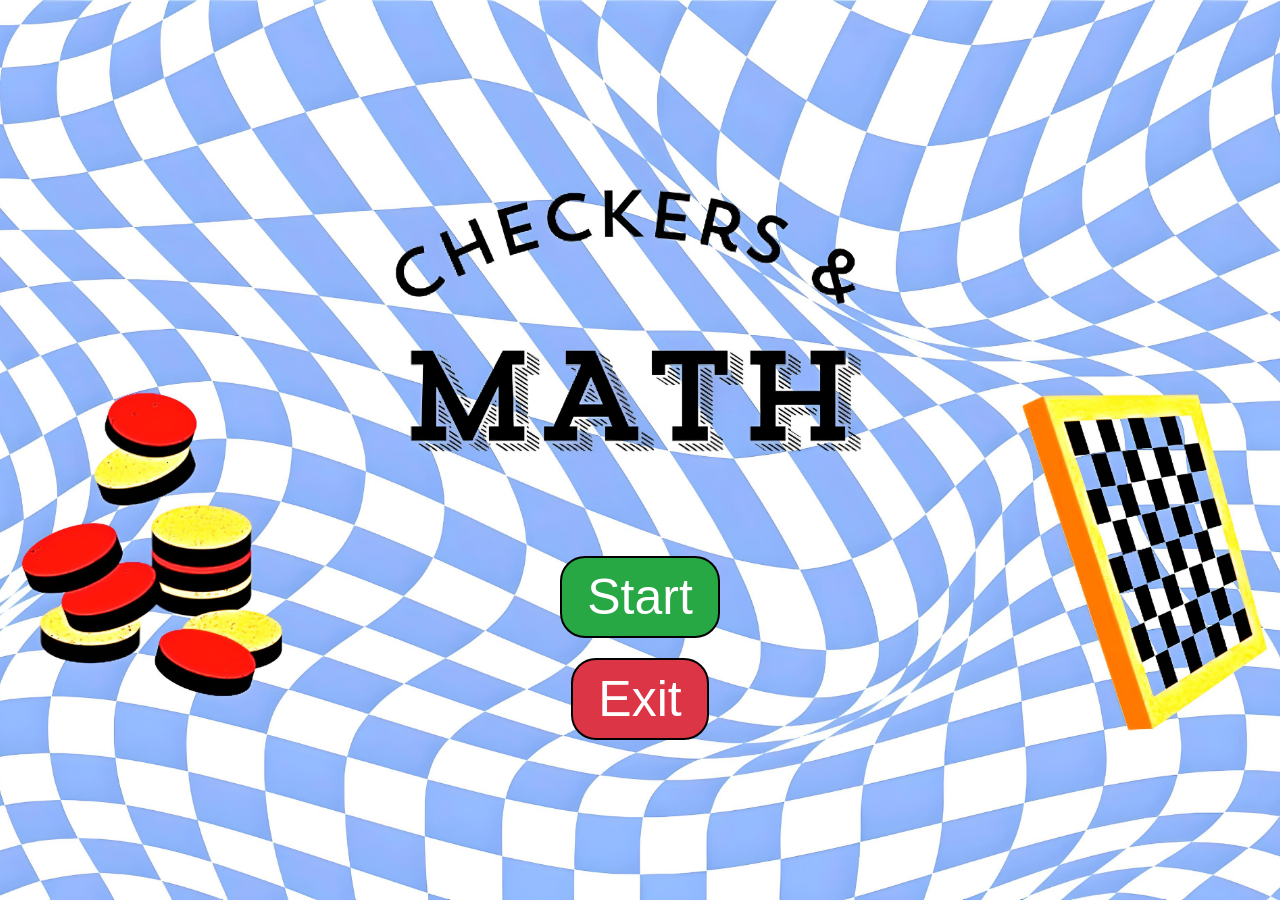
<file: index.html>
<!DOCTYPE html>
<html lang="en">
<head>
    <meta charset="UTF-8">
    <meta name="viewport" content="width=device-width, initial-scale=1.0">
    <link rel="stylesheet" href="assets/styles.css">
    <title>Checkers & Math</title>
</head>
<body>
    <div class="button-container">
        <button class="button start" onclick="goToMenu()">Start</button>
        <button class="button exit" onclick="closeWindow()">Exit</button>
    </div>

    <script>
        function goToMenu() {
            const startButton = document.querySelector(".button.start");
            startButton.classList.add("animate");
            setTimeout(() => {
                window.location.href = "menu.html";
            }, 500); // Adjust the timeout to match the animation duration
        }

        function closeWindow() {
            window.close();
        }
    </script>

    <style>
        body {
            display: flex;
            flex-direction: column;
            justify-content: center;
            align-items: center;
            height: 100vh;
            background-color: #f0f0f0;
            background-image: url('img/background-fot.jpg'); /* Add background image */
            background-size: cover; /* Cover the entire viewport */
            background-position: center; /* Center the image */
            background-repeat: no-repeat; /* Do not repeat the image */
            font-family: Arial, sans-serif;
            margin: 0; /* Remove default margin */
            padding: 0; /* Remove default padding */
        }

        .button-container {
            display: flex;
            flex-direction: column;
            align-items: center;
            justify-content: flex-end; /* Align items to the bottom */
            height: 100%; /* Full height of the viewport */
            width: 100%; /* Full width of the viewport */
            padding-bottom: 150px; /* Optional: Add padding at the bottom if needed */
            margin: 0; /* Remove default margin */
        }

        .button {
            padding: 10px 25px;
            margin: 10px;
            font-size: 50px;
            cursor: pointer;
            border: 2px solid black; 
            border-radius: 25px;
            background-color: #333;
            color: #fff;
            transition: transform 0.3s, background-color 0.3s;
        }

        .button.start {
            background-color: #28a745; /* Different color for Start button */
        }

        .button.exit {
            background-color: #dc3545; /* Different color for Exit button */
        }

        .button:hover {
            background-color: #555;
            transform: scale(1.1);
        }
	}


    </style>
</body>
</html>
</file>
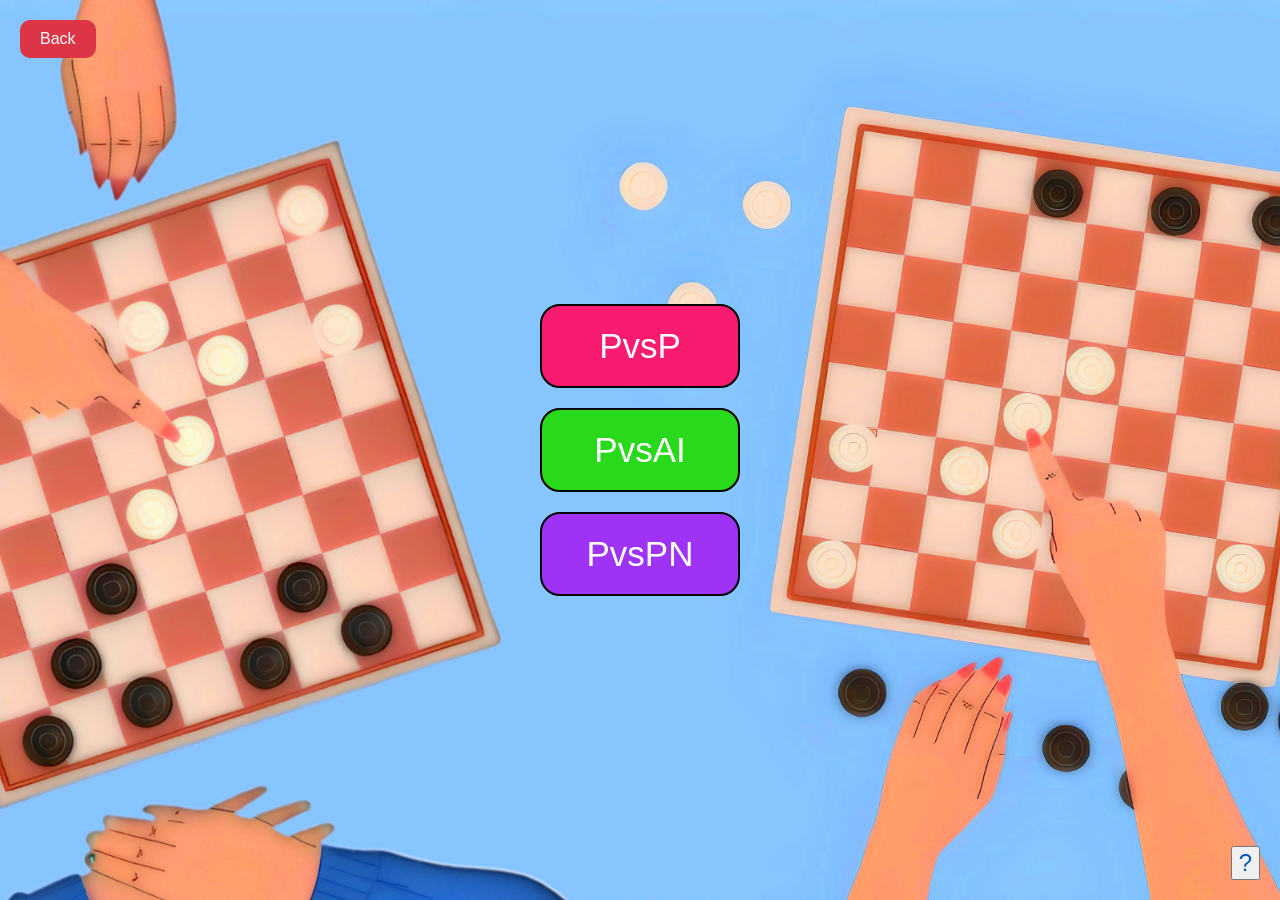
<file: menu.html>
<!DOCTYPE html>
<html lang="en">
<head>
    <meta charset="UTF-8">
    <meta name="viewport" content="width=device-width, initial-scale=1.0">
    <title>Game Selection</title>
    <link rel="stylesheet" href="assets/styles1.css">
</head>
<body>
    <style>
        body {
            display: flex;
            flex-direction: column;
            justify-content: center;
            align-items: center;
            height: 100vh;
            align-items: center;
            background-color: #f0f0f0;
            background-image: url('img/background1.jpg'); /* Add background image */
            background-size: cover; /* Cover the entire viewport */
            background-position: center; /* Center the image */
            background-repeat: no-repeat; /* Do not repeat the image */
            font-family: Arial, sans-serif;
        }
    </style>
    <div class="back-button">
        <button onclick="goBack()" class="back-button-style">Back</button>
    </div>
    <div class="container">
        <div class="buttons">
            <button onclick="pvp()" class="game-button pvp">PvsP</button>
            <button onclick="pvsai()" class="game-button pvsai">PvsAI</button>
            <button onclick="pvpn()" class="game-button pvpn">PvsPN</button>
        </div>
    </div>
    <div class="help-button">
        <button onclick="showInstructions()"><span class="question-mark">?</span></button>
    </div>

    <div id="instructions-modal" class="modal">
        <div class="modal-content">
            <span class="close-button" onclick="closeInstructions()">&times;</span>
            <h2>How to Play</h2>
            <p>In order to play this game, the user needs to understand how to play checkers.</p>
            <p>To move the checker piece, the player needs to answer basic mathematical questions.</p>
            <p>There will be a timer for you to think about the answer but just in PvsPN only.</p>
            <ul>
                <li>PvP - Player vs Player</li>
                <li>PvsAI - Player vs AI</li>
                <li>PvPN - Player vs Player without the math questions</li>
            </ul>
        </div>
    </div>

    <script>
        function goBack() {
            document.body.classList.add('fade-out');
            setTimeout(() => {
                window.history.back();
            }, 500); // Delay for 0.5 seconds
        }

        function pvp() {
            document.body.classList.add('fade-out');
            setTimeout(() => {
                window.location.href = 'vsP/vsP.html';
            }, 500); // Delay for 0.5 seconds
        }

        function pvsai() {
            document.body.classList.add('fade-out');
            setTimeout(() => {
                window.location.href = 'vsAI/vsAI.html';
            }, 500); // Delay for 0.5 seconds
        }

        function pvpn() {
            document.body.classList.add('fade-out');
            setTimeout(() => {
                window.location.href = 'vsPN/vsPN.html';
            }, 500); // Delay for 0.5 seconds
        }

          function showInstructions() {
            var modal = document.getElementById("instructions-modal");
            modal.style.display = "block";
        }

        function closeInstructions() {
            var modal = document.getElementById("instructions-modal");
            modal.style.display = "none";
        }
    </script>
</body>
</html>
</file>
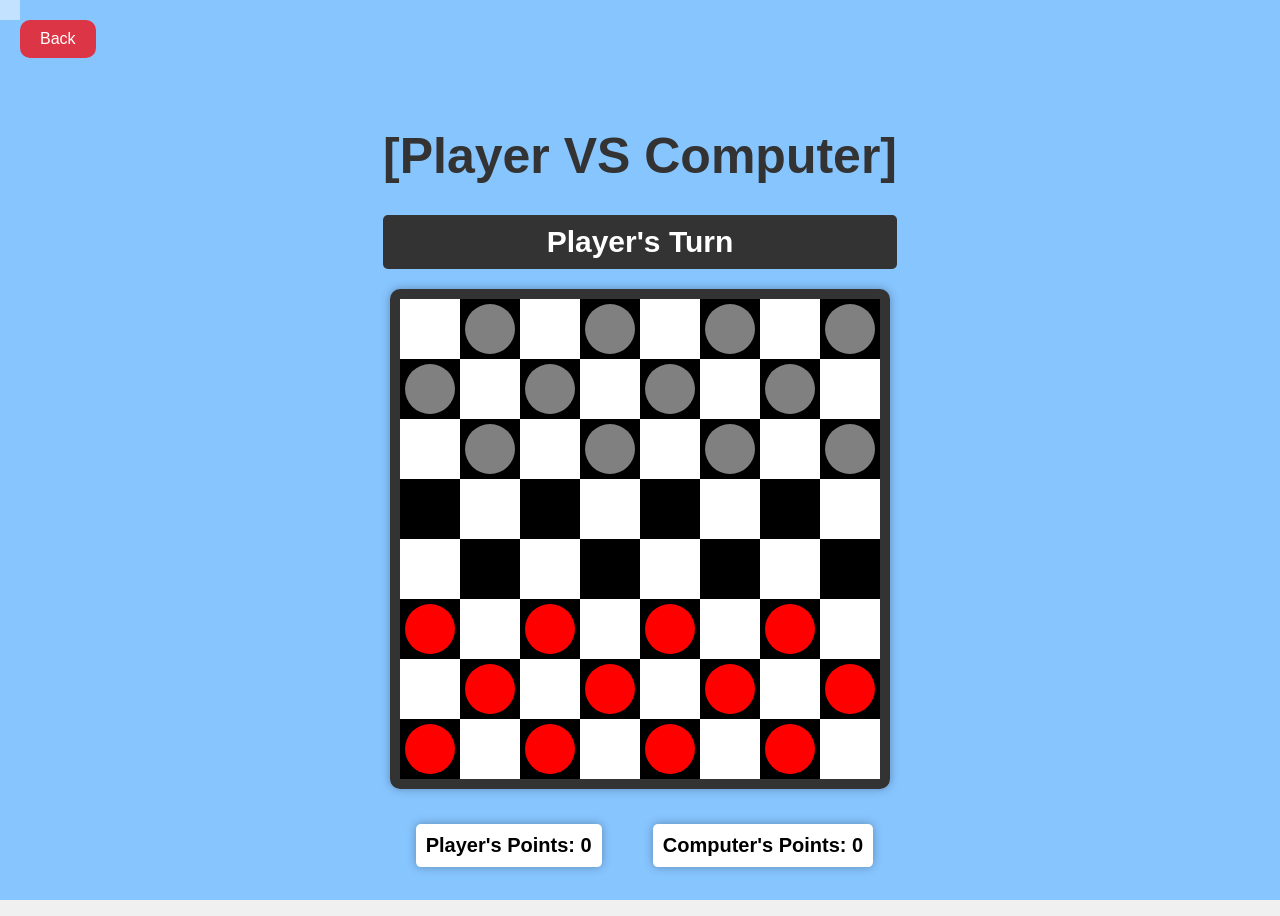
<file: vsAI/vsAI.html>
<!DOCTYPE html>
<html lang="en">
<head>
    <meta charset="UTF-8">
    <meta name="viewport" content="width=device-width, initial-scale=1.0">
    <title>Checkers & Math</title>
    <link rel="stylesheet" href="assets/styles.css">
	 <link rel="stylesheet" href="assets/back.css">
</head>
<body>
<ul class="background">
   <li></li>
   <li></li>
   <li></li>
   <li></li>
   <li></li>
   <li></li>
   <li></li>
   <li></li>
   <li></li>
   <li></li>
   <li></li>
   <li></li>
   <li></li>
   <li></li>
   <li></li>
   <li></li>
   <li></li>
   <li></li>
   <li></li>
   <li></li>
   <li></li>
   <li></li>
   <li></li>
   <li></li>
   <li></li>
   <li></li>
   <li></li>
   <li></li>
   <li></li>
   <li></li>
   <li></li>
   <li></li>
   <li></li>
   <li></li>
   <li></li>
   <li></li>
   <li></li>
   <li></li>
   <li></li>
   <li></li>
   <li></li>
   <li></li>
   <li></li>
   <li></li>
   <li></li>
   <li></li>
   <li></li>
   <li></li>
   <li></li>
   <li></li>
</ul>
<div id="game-controls">
    <div class="back-button">
        <button onclick="goBack()" class="back-button-style">Back</button>
    </div>
    <div id="game-title">[Player VS Computer]</div>
    <div id="turn-indicator">Player's Turn</div>
</div>
<div id="player-points">Player's Points: 0</div>
<div id="computer-points">Computer's Points: 0</div>
<div id="board"></div>
    <div id="question-modal">
        <p id="question"></p>
        <input type="text" id="answer" />
        <button onclick="submitAnswer()">Submit</button>
    </div>
    <script src="assets/script8.js"></script>
		    <script>
        function goBack() {
            document.body.classList.add('fade-out');
            setTimeout(() => {
                window.history.back();
            }, 500); // Delay for 0.5 seconds
        }
		</script>
</body>
</html>
</file>
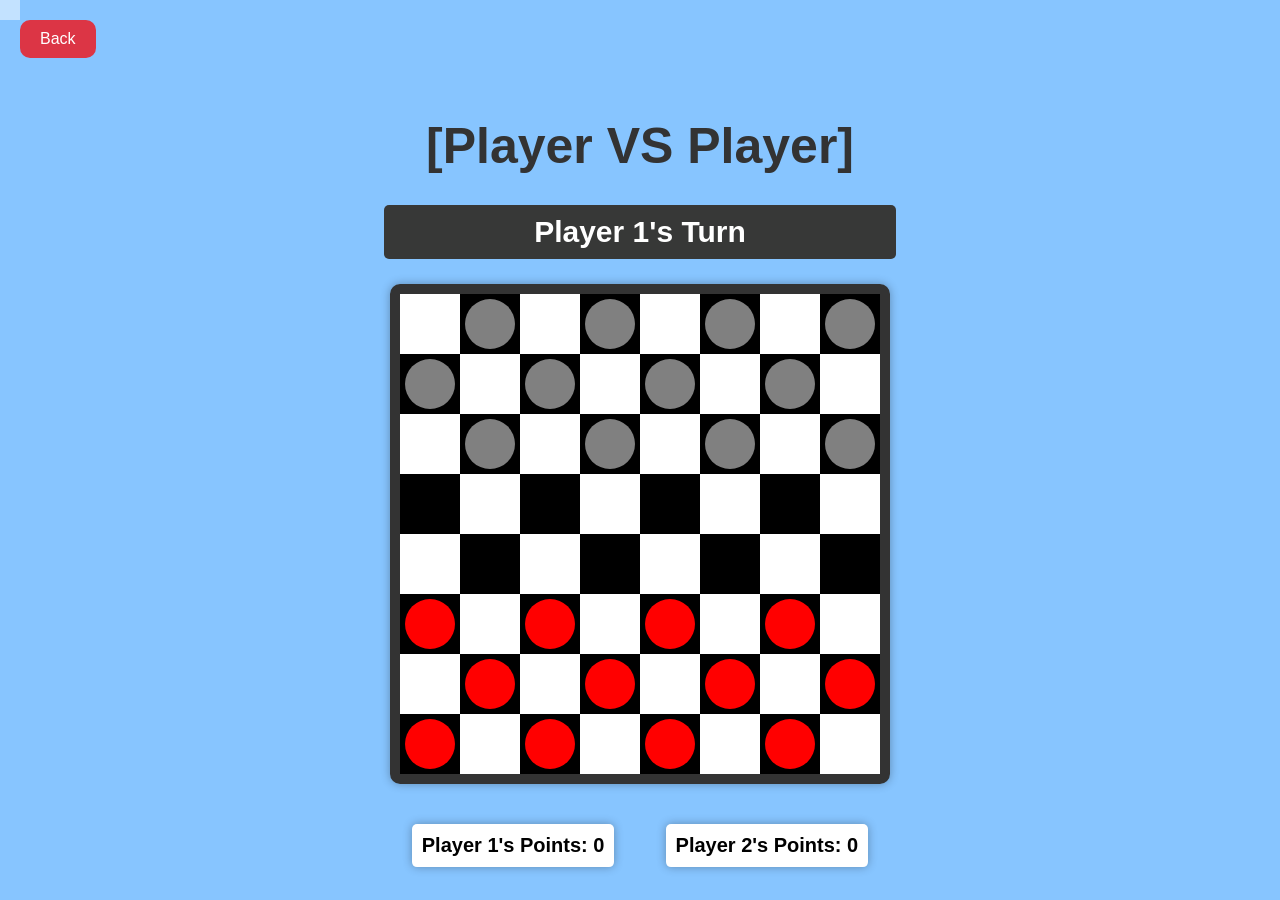
<file: vsP/vsP.html>
<!DOCTYPE html>
<html lang="en">
<head>
    <meta charset="UTF-8">
    <meta name="viewport" content="width=device-width, initial-scale=1.0">
    <title>Checkers & Math (Player vs Player)</title>
    <link rel="stylesheet" href="assets/style.css">
    <link rel="stylesheet" href="assets/back.css">
</head>
<body>
<ul class="background">
   <li></li>
   <li></li>
   <li></li>
   <li></li>
   <li></li>
   <li></li>
   <li></li>
   <li></li>
   <li></li>
   <li></li>
   <li></li>
   <li></li>
   <li></li>
   <li></li>
   <li></li>
   <li></li>
   <li></li>
   <li></li>
   <li></li>
   <li></li>
   <li></li>
   <li></li>
   <li></li>
   <li></li>
   <li></li>
   <li></li>
   <li></li>
   <li></li>
   <li></li>
   <li></li>
   <li></li>
   <li></li>
   <li></li>
   <li></li>
   <li></li>
   <li></li>
   <li></li>
   <li></li>
   <li></li>
   <li></li>
   <li></li>
   <li></li>
   <li></li>
   <li></li>
   <li></li>
   <li></li>
   <li></li>
   <li></li>
   <li></li>
   <li></li>
</ul>

    <div id="game-controls">
    <div class="back-button">
        <button onclick="goBack()" class="back-button-style">Back</button>
    </div>

        <div id="game-title">[Player VS Player]</div>
		<div id="turn-indicator" class="highlight">Player 1's Turn</div>
    </div>
    <div id="board"></div>
    <div id="player1-points">Player 1's Points: 0</div>

    <div id="player2-points">Player 2's Points: 0</div>
    <div id="question-modal">
        <p id="question"></p>
        <input type="text" id="answer" />
        <button onclick="submitAnswer()">Submit</button>
    </div>
    <script src="assets/script.js"></script>
	    <script>
        function goBack() {
            document.body.classList.add('fade-out');
            setTimeout(() => {
                window.history.back();
            }, 500); // Delay for 0.5 seconds
        }
		</script>
</body>
</html>
</file>
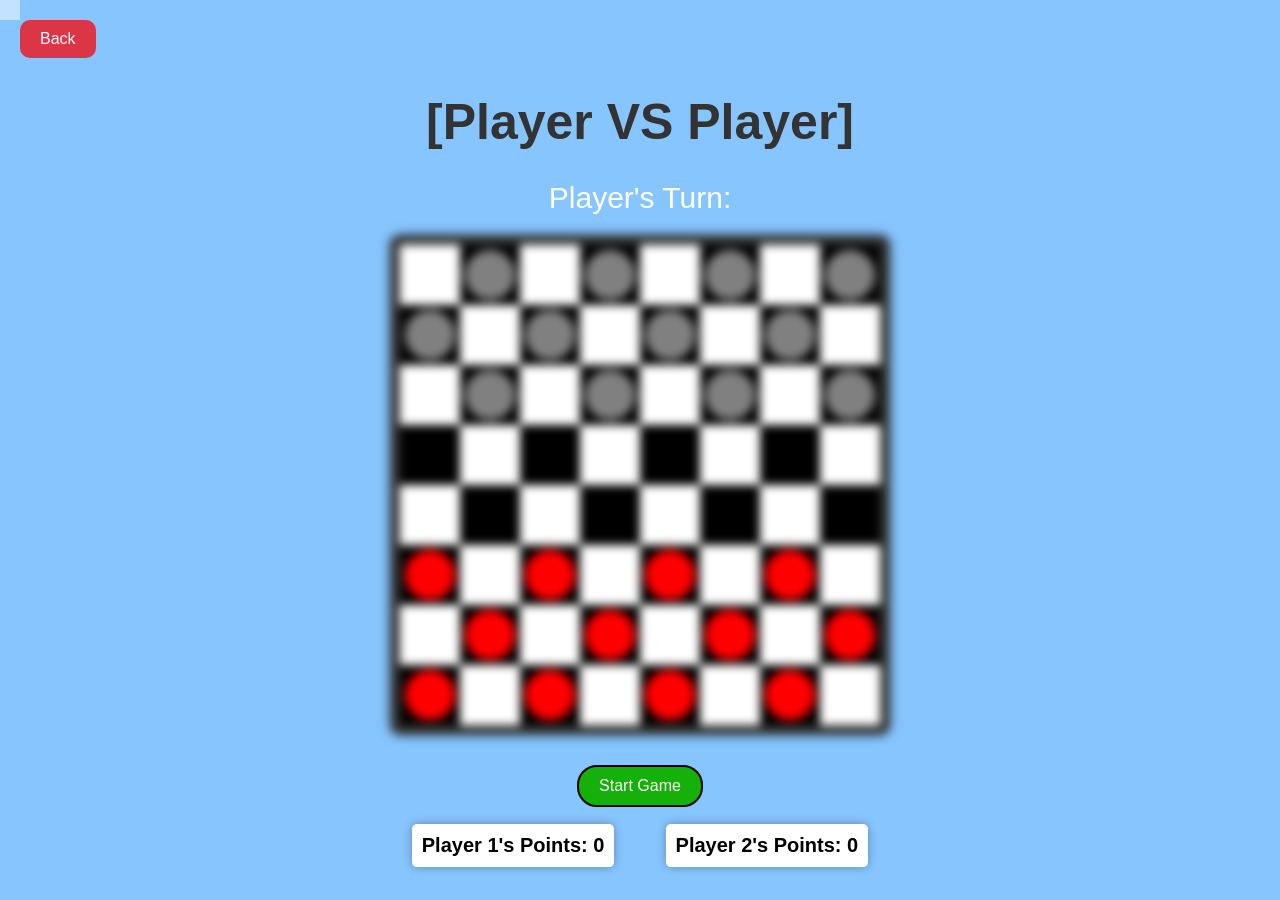
<file: vsPN/vsPN.html>
<!DOCTYPE html>
<html lang="en">
<head>
    <meta charset="UTF-8">
    <meta name="viewport" content="width=device-width, initial-scale=1.0">
    <title>Checkers & Math (Player vs Player)</title>
    <link rel="stylesheet" href="assets/style.css">
	    <link rel="stylesheet" href="assets/back.css">
</head>
<body>
<ul class="background">
   <li></li>
   <li></li>
   <li></li>
   <li></li>
   <li></li>
   <li></li>
   <li></li>
   <li></li>
   <li></li>
   <li></li>
   <li></li>
   <li></li>
   <li></li>
   <li></li>
   <li></li>
   <li></li>
   <li></li>
   <li></li>
   <li></li>
   <li></li>
   <li></li>
   <li></li>
   <li></li>
   <li></li>
   <li></li>
   <li></li>
   <li></li>
   <li></li>
   <li></li>
   <li></li>
   <li></li>
   <li></li>
   <li></li>
   <li></li>
   <li></li>
   <li></li>
   <li></li>
   <li></li>
   <li></li>
   <li></li>
   <li></li>
   <li></li>
   <li></li>
   <li></li>
   <li></li>
   <li></li>
   <li></li>
   <li></li>
   <li></li>
   <li></li>
</ul>
    <div class="back-button">
        <button onclick="goBack()" class="back-button-style">Back</button>
    </div>
        <div id="game-title">[Player VS Player]</div>
    <div id="turn-indicator">Player's Turn: </div>
    <div id="timer"></div>
    <div id="message"></div>
    <div id="board-container">
        <div id="board" class="blur"></div>
    </div>
    <div id="controls">
        <div id="player1-points">Player 1's Points: 0</div>
        <div id="player2-points">Player 2's Points: 0</div>
		    <button id="start-button" onclick="startGame()">Start Game</button>
    </div>

    <script src="assets/script.js"></script>
	    <script>
        function goBack() {
            document.body.classList.add('fade-out');
            setTimeout(() => {
                window.history.back();
            }, 500); // Delay for 0.5 seconds
        }
		</script>
</body>
</html>
</file>
<file: assets/styles.css>
html, body {
    margin: 0;
    padding: 0;
    height: 100%;
    overflow: hidden; /* Hide overflow to remove scrollbars */
}

.button-container {
    display: flex;
    flex-direction: column;
    align-items: center;
    justify-content: flex-end; /* Align items to the bottom */
    height: 100%; /* Full height of the viewport */
    width: 100%; /* Full width of the viewport */
    padding-bottom: 20px; /* Optional: Add padding at the bottom if needed */
    margin: 0; /* Remove default margin */
}

.button {
    padding: 10px 20px; /* Adjust padding to a reasonable size */
    font-size: 40px;
    border-radius: 20px;
    border: none;
    cursor: pointer;
    margin: 10px;
    background-color: #007BFF;
    color: white;
}
</file>
<file: assets/styles1.css>
body {
    display: flex;
    flex-direction: column;
    justify-content: center;
    align-items: center;
    height: 100vh;
    background-color: #f0f0f0;
    background-image: url('img/background1.jpg'); /* Add background image */
    background-size: cover; /* Cover the entire viewport */
    background-position: center; /* Center the image */
    background-repeat: no-repeat; /* Do not repeat the image */
    font-family: 'Arial', sans-serif;
    margin: 0; /* Remove default margin */
    overflow: hidden; /* Prevent scrollbars */
}

.container {
    text-align: center;
    max-width: 100%; /* Ensure the container fits the screen */
    margin: 0 auto;
    padding: 0 20px; /* Add some padding on the sides */
    box-sizing: border-box; /* Include padding and border in the element's total width and height */
}

.title {
    font-size: 40px;
    color: #333;
    margin-bottom: 20px;
}

.buttons {
    display: flex;
    flex-direction: column; /* Stack buttons vertically */
    width: 100%; /* Ensure the flex container takes the full width */
}

.game-button {
    padding: 20px 40px; /* Increase padding to make the buttons bigger */
    margin: 10px;
    font-size: 35px;
    cursor: pointer;
    border: 2px solid black; 
    border-radius: 20px;
    color: white;
    transition: background-color 0.3s ease, transform 0.3s ease;
    width: fit-content; /* Ensure the button width fits the content */
    min-width: 200px; /* Set a minimum width for the buttons */
}

.game-button:hover {
    transform: scale(1.1);
}

.game-button.pvp {
    background-color: #F91A71; /* Light pastel green */
}

.game-button.pvsai {
    background-color: #29DA1C; /* Light pastel yellow */
}

.game-button.pvpn {
    background-color: #9E33F6; /* Light pastel purple */
}

.back-button-style {
    padding: 10px 20px;
    font-size: 16px;
    cursor: pointer;
    border: none;
    border-radius: 10px;
    background-color: #dc3545;
    color: white;
    transition: background-color 0.3s ease;
}

.back-button-style:hover {
    background-color: #555;
    transform: scale(1.1);
}

.back-button {
    position: absolute;
    top: 20px;
    left: 20px;
}

.help-button {
    position: absolute;
    bottom: 20px;
    right: 20px;
}

.question-mark {
    font-size: 24px;
    color: #0056b3;
    cursor: pointer;
    transition: color 0.3s ease;
}

.question-mark:hover {
    color: #003366;
}

.fade-out {
    animation: fadeOut 0.5s ease-out forwards;
}

@keyframes fadeOut {
    to {
        opacity: 0;
    }
}

.modal {
    display: none;
    position: fixed;
    z-index: 1000;
    left: 0;
    top: 0;
    width: 100%;
    height: 100%;
    overflow: auto;
    background-color: rgba(0, 0, 0, 0.4);
}

.modal-content {
    background-color: #fefefe;
    margin: 15% auto;
    padding: 20px;
    border: 1px solid #888;
    width: 80%;
    max-width: 600px;
    border-radius: 10px;
}

.close-button {
    color: #aaa;
    float: right;
    font-size: 28px;
    font-weight: bold;
}

.close-button:hover,
.close-button:focus {
    color: black;
    text-decoration: none;
    cursor: pointer;
}
</file>
<file: vsAI/assets/styles.css>
body {
    display: flex;
    flex-direction: column;
    justify-content: center;
    align-items: center;
    height: 100vh;
    align-items: center;
    background-color: #f0f0f0;
    background-size: cover; /* Cover the entire viewport */
    background-position: center; /* Center the image */
    background-repeat: no-repeat; /* Do not repeat the image */
    font-family: Arial, sans-serif;
}

#board {
    display: grid;
    grid-template-columns: repeat(8, 60px); /* Increased cell size */
    grid-template-rows: repeat(8, 60px); /* Increased cell size */
    gap: 0;
    margin-top: 20px;
    border: 10px solid #333; /* Add a border */
    border-radius: 10px; /* Add rounded corners */
    box-shadow: 0 0 10px rgba(0, 0, 0, 0.3); /* Add a shadow for depth */
}

#game-title {
  font-size: 50px;
  font-weight: bold;
  color: #333;
  margin-bottom: 10px;
  text-align: center;
}

.points-display {
    position: fixed;
    bottom: 50%;
    font-size: 20px;
    padding: 10px;
    font-weight: bold;
    background-color: #fff;
    border-radius: 5px;
    box-shadow: 0 0 10px rgba(0, 0, 0, 0.3);
}

#player-points, #computer-points {
  position: fixed;
  bottom: 50%;
  font-size: 20px;
  padding: 10px;
  font-weight: bold;
  background-color: #fff;
  border-radius: 5px;
  box-shadow: 0 0 10px rgba(0, 0, 0, 0.3);
}

#player-points {
	right: 53%;
    transform: translateY(970%);
}

#computer-points {
  left: 51%; 
   transform: translateY(970%);
}

.black {
    background-color: black;
}

.white {
    background-color: white;
}

.red-piece, .black-piece {
    width: 50px; /* Increased piece size */
    height: 50px; /* Increased piece size */
    border-radius: 50%;
    margin: auto;
    position: relative;
    top: 5px;
}

/* Additional style for king pieces */
.red-piece.king::after, .black-piece.king::after {
    content: '👑';  
    font-size: 24px;  
    position: absolute;
    top: -10px; 
    left: 50%;
    transform: translateX(-50%);
}

.red-piece {
    background-color: red;
}

.black-piece {
    background-color: grey; /* Changed color to grey */
}

.selected {
    outline: 3px solid yellow;
}

#question-modal {
    display: none;
    position: fixed;
    top: 50%;
    left: 50%;
    transform: translate(-50%, -50%);
    background: white;
    padding: 20px;
    border: 1px solid #ccc;
    z-index: 1000;
}

#controls {
    margin-top: 20px;
    text-align: center;
}

.back-button-style {
    padding: 10px 20px;
    font-size: 16px;
    cursor: pointer;
    border: none;
    border-radius: 10px;
    background-color: #dc3545;
    color: white;
    transition: background-color 0.3s ease;
}

.back-button-style:hover {
    background-color: #555;
    transform: scale(1.1);
}

.back-button {
    position: absolute;
    top: 20px;
    left: 20px;
}
#game-title {
  font-size: 50px;
  font-weight: bold;
  color: #333;
  margin-bottom: 30px;
  text-align: center;
}

#turn-indicator {
  font-size: 30px;
  font-weight: bold;
  color: #fff;
  background-color: black;
  padding: 10px;
  border-radius: 5px;
  text-align: center;
}
</file>
<file: vsAI/assets/back.css>
@keyframes animate {
    0%{
        transform: translateY(0) rotate(0deg);
        opacity: 1;
        border-radius: 0;
    }
    100%{
        transform: translateY(-1000px) rotate(720deg);
        opacity: 0;
        border-radius: 50%;
    }
}

.background {
    position: fixed;
    width: 100vw;
    height: 100vh;
    top: 0;
    left: 0;
    margin: 0;
    padding: 0;
    background: #87c5ff;
    overflow: hidden;
	   z-index: -1;
}
.background li {
    position: absolute;
    display: block;
    list-style: none;
    width: 20px;
    height: 20px;
    background: rgba(255, 255, 255, 0.5);
    animation: animate 15s linear infinite;
	   z-index: -1;
}




.background li:nth-child(0) {
    left: 44%;
    width: 19px;
    height: 19px;
    bottom: -19px;
    animation-delay: 1s;
}
.background li:nth-child(1) {
    left: 83%;
    width: 171px;
    height: 171px;
    bottom: -171px;
    animation-delay: 5s;
}
.background li:nth-child(2) {
    left: 74%;
    width: 144px;
    height: 144px;
    bottom: -144px;
    animation-delay: 7s;
}
.background li:nth-child(3) {
    left: 18%;
    width: 190px;
    height: 190px;
    bottom: -190px;
    animation-delay: 2s;
}
.background li:nth-child(4) {
    left: 52%;
    width: 211px;
    height: 211px;
    bottom: -211px;
    animation-delay: 13s;
}
.background li:nth-child(5) {
    left: 81%;
    width: 252px;
    height: 252px;
    bottom: -252px;
    animation-delay: 11s;
}
.background li:nth-child(6) {
    left: 57%;
    width: 200px;
    height: 200px;
    bottom: -200px;
    animation-delay: 21s;
}
.background li:nth-child(7) {
    left: 1%;
    width: 144px;
    height: 144px;
    bottom: -144px;
    animation-delay: 28s;
}
.background li:nth-child(8) {
    left: 66%;
    width: 182px;
    height: 182px;
    bottom: -182px;
    animation-delay: 19s;
}
.background li:nth-child(9) {
    left: 60%;
    width: 110px;
    height: 110px;
    bottom: -110px;
    animation-delay: 4s;
}
.background li:nth-child(10) {
    left: 63%;
    width: 152px;
    height: 152px;
    bottom: -152px;
    animation-delay: 21s;
}
.background li:nth-child(11) {
    left: 38%;
    width: 10px;
    height: 10px;
    bottom: -10px;
    animation-delay: 2s;
}
.background li:nth-child(12) {
    left: 82%;
    width: 53px;
    height: 53px;
    bottom: -53px;
    animation-delay: 46s;
}
.background li:nth-child(13) {
    left: 4%;
    width: 150px;
    height: 150px;
    bottom: -150px;
    animation-delay: 43s;
}
.background li:nth-child(14) {
    left: 75%;
    width: 247px;
    height: 247px;
    bottom: -247px;
    animation-delay: 29s;
}
.background li:nth-child(15) {
    left: 58%;
    width: 8px;
    height: 8px;
    bottom: -8px;
    animation-delay: 9s;
}
.background li:nth-child(16) {
    left: 37%;
    width: 249px;
    height: 249px;
    bottom: -249px;
    animation-delay: 35s;
}
.background li:nth-child(17) {
    left: 77%;
    width: 70px;
    height: 70px;
    bottom: -70px;
    animation-delay: 46s;
}
.background li:nth-child(18) {
    left: 31%;
    width: 29px;
    height: 29px;
    bottom: -29px;
    animation-delay: 18s;
}
.background li:nth-child(19) {
    left: 51%;
    width: 174px;
    height: 174px;
    bottom: -174px;
    animation-delay: 2s;
}
.background li:nth-child(20) {
    left: 74%;
    width: 217px;
    height: 217px;
    bottom: -217px;
    animation-delay: 51s;
}
.background li:nth-child(21) {
    left: 79%;
    width: 91px;
    height: 91px;
    bottom: -91px;
    animation-delay: 86s;
}
.background li:nth-child(22) {
    left: 3%;
    width: 211px;
    height: 211px;
    bottom: -211px;
    animation-delay: 84s;
}
.background li:nth-child(23) {
    left: 59%;
    width: 207px;
    height: 207px;
    bottom: -207px;
    animation-delay: 29s;
}
.background li:nth-child(24) {
    left: 67%;
    width: 68px;
    height: 68px;
    bottom: -68px;
    animation-delay: 32s;
}
.background li:nth-child(25) {
    left: 26%;
    width: 240px;
    height: 240px;
    bottom: -240px;
    animation-delay: 79s;
}
.background li:nth-child(26) {
    left: 15%;
    width: 197px;
    height: 197px;
    bottom: -197px;
    animation-delay: 118s;
}
.background li:nth-child(27) {
    left: 51%;
    width: 198px;
    height: 198px;
    bottom: -198px;
    animation-delay: 101s;
}
.background li:nth-child(28) {
    left: 21%;
    width: 252px;
    height: 252px;
    bottom: -252px;
    animation-delay: 18s;
}
.background li:nth-child(29) {
    left: 74%;
    width: 67px;
    height: 67px;
    bottom: -67px;
    animation-delay: 129s;
}
.background li:nth-child(30) {
    left: 13%;
    width: 176px;
    height: 176px;
    bottom: -176px;
    animation-delay: 105s;
}
.background li:nth-child(31) {
    left: 81%;
    width: 219px;
    height: 219px;
    bottom: -219px;
    animation-delay: 55s;
}
.background li:nth-child(32) {
    left: 13%;
    width: 109px;
    height: 109px;
    bottom: -109px;
    animation-delay: 87s;
}
.background li:nth-child(33) {
    left: 46%;
    width: 111px;
    height: 111px;
    bottom: -111px;
    animation-delay: 13s;
}
.background li:nth-child(34) {
    left: 77%;
    width: 67px;
    height: 67px;
    bottom: -67px;
    animation-delay: 30s;
}
.background li:nth-child(35) {
    left: 65%;
    width: 109px;
    height: 109px;
    bottom: -109px;
    animation-delay: 40s;
}
.background li:nth-child(36) {
    left: 52%;
    width: 210px;
    height: 210px;
    bottom: -210px;
    animation-delay: 164s;
}
.background li:nth-child(37) {
    left: 45%;
    width: 189px;
    height: 189px;
    bottom: -189px;
    animation-delay: 80s;
}
.background li:nth-child(38) {
    left: 70%;
    width: 38px;
    height: 38px;
    bottom: -38px;
    animation-delay: 95s;
}
.background li:nth-child(39) {
    left: 74%;
    width: 95px;
    height: 95px;
    bottom: -95px;
    animation-delay: 133s;
}
.background li:nth-child(40) {
    left: 23%;
    width: 3px;
    height: 3px;
    bottom: -3px;
    animation-delay: 195s;
}
.background li:nth-child(41) {
    left: 83%;
    width: 96px;
    height: 96px;
    bottom: -96px;
    animation-delay: 148s;
}
.background li:nth-child(42) {
    left: 39%;
    width: 116px;
    height: 116px;
    bottom: -116px;
    animation-delay: 79s;
}
.background li:nth-child(43) {
    left: 74%;
    width: 146px;
    height: 146px;
    bottom: -146px;
    animation-delay: 144s;
}
.background li:nth-child(44) {
    left: 32%;
    width: 129px;
    height: 129px;
    bottom: -129px;
    animation-delay: 31s;
}
.background li:nth-child(45) {
    left: 83%;
    width: 100px;
    height: 100px;
    bottom: -100px;
    animation-delay: 110s;
}
.background li:nth-child(46) {
    left: 77%;
    width: 55px;
    height: 55px;
    bottom: -55px;
    animation-delay: 112s;
}
.background li:nth-child(47) {
    left: 35%;
    width: 147px;
    height: 147px;
    bottom: -147px;
    animation-delay: 23s;
}
.background li:nth-child(48) {
    left: 5%;
    width: 65px;
    height: 65px;
    bottom: -65px;
    animation-delay: 52s;
}
.background li:nth-child(49) {
    left: 72%;
    width: 90px;
    height: 90px;
    bottom: -90px;
    animation-delay: 41s;
}
</file>
<file: vsP/assets/style.css>
body {
  display: flex;
  flex-direction: column;
  justify-content: center;
  align-items: center;
  height: 100vh;
  margin: 0;
  overflow: hidden;
  background-color: #f0f0f0;
  font-family: Arial, sans-serif;
  background-size: cover;
  background-position: center;
  background-repeat: no-repeat;
}

#game-controls {
  display: flex;
  flex-direction: column;
  justify-content: center;
  align-items: center;
  width: 100%;
  margin-bottom: 20px;
}

.back-button-style {
  padding: 10px 20px;
  font-size: 16px;
  cursor: pointer;
  border: none;
  border-radius: 10px;
  background-color: #dc3545;
  color: white;
  transition: background-color 0.3s ease;
}

.back-button-style:hover {
  background-color: #555;
  transform: scale(1.1);
}

.back-button {
  position: absolute;
  top: 20px;
  left: 20px;
}

#game-title {
  font-size: 50px;
  font-weight: bold;
  color: #333;
  margin-bottom: 30px;
  text-align: center;
}

#turn-indicator {
  font-size: 30px;
  font-weight: bold;
  color: #fff;
  background-color: grey;
  padding: 10px 150px;
  border-radius: 5px;
  text-align: center;
}

#timer {
  font-size: 24px;
  color: #333;
  margin-top: 10px;
}

#player1-points, #player2-points {
  position: fixed;
  bottom: 50%;
  font-size: 20px;
  padding: 10px;
  font-weight: bold;
  background-color: #fff;
  border-radius: 5px;
  box-shadow: 0 0 10px rgba(0, 0, 0, 0.3);
}

#player1-points {
  right: 52%;
  transform: translateY(970%);
}

#player2-points {
  left: 52%; 
  transform: translateY(970%);
}
#turn-indicator.player1 {
  color: black; /* or any color you prefer for Player 1 */
}

#turn-indicator.player2 {
  color: grey; /* or any color you prefer for Player 2 */
}

#board {
  display: grid;
  grid-template-columns: repeat(8, 60px);
  grid-template-rows: repeat(8, 60px);
  gap: 0;
  margin-top: 5px;
  border: 10px solid #333;
  border-radius: 10px;
  box-shadow: 0 0 10px rgba(0, 0, 0, 0.3);
}

.black {
  background-color: black;
}

.white {
  background-color: white;
}

.red-piece, .black-piece {
  width: 50px;
  height: 50px;
  border-radius: 50%;
  margin: auto;
  position: relative;
  top: 5px;
}

.red-piece.king::after, .black-piece.king::after {
  content: '👑';
  font-size: 24px;
  position: absolute;
  top: -10px;
  left: 50%;
  transform: translateX(-50%);
}

.red-piece {
  background-color: red;
}

.black-piece {
  background-color: grey;
}

.selected {
  outline: 3px solid yellow;
}

#question-modal {
  display: none;
  position: fixed;
  top: 50%;
  left: 50%;
  transform: translate(-50%, -50%);
  background: white;
  padding: 20px;
  border: 1px solid #ccc;
  z-index: 1000;
}
#turn-indicator.player1 {
  background-color: #373837; /* or any color you prefer for Player 1 */
  color : white;
}

#turn-indicator.player2 {
  background-color: grey; /* or any color you prefer for Player 2 */
    color : white;
}
</file>
<file: vsP/assets/back.css>
@keyframes animate {
    0%{
        transform: translateY(0) rotate(0deg);
        opacity: 1;
        border-radius: 0;
    }
    100%{
        transform: translateY(-1000px) rotate(720deg);
        opacity: 0;
        border-radius: 50%;
    }
}

.background {
    position: fixed;
    width: 100vw;
    height: 100vh;
    top: 0;
    left: 0;
    margin: 0;
    padding: 0;
    background: #87c5ff;
    overflow: hidden;
	   z-index: -1;
}
.background li {
    position: absolute;
    display: block;
    list-style: none;
    width: 20px;
    height: 20px;
    background: rgba(255, 255, 255, 0.5);
    animation: animate 15s linear infinite;
	   z-index: -1;
}




.background li:nth-child(0) {
    left: 44%;
    width: 19px;
    height: 19px;
    bottom: -19px;
    animation-delay: 1s;
}
.background li:nth-child(1) {
    left: 83%;
    width: 171px;
    height: 171px;
    bottom: -171px;
    animation-delay: 5s;
}
.background li:nth-child(2) {
    left: 74%;
    width: 144px;
    height: 144px;
    bottom: -144px;
    animation-delay: 7s;
}
.background li:nth-child(3) {
    left: 18%;
    width: 190px;
    height: 190px;
    bottom: -190px;
    animation-delay: 2s;
}
.background li:nth-child(4) {
    left: 52%;
    width: 211px;
    height: 211px;
    bottom: -211px;
    animation-delay: 13s;
}
.background li:nth-child(5) {
    left: 81%;
    width: 252px;
    height: 252px;
    bottom: -252px;
    animation-delay: 11s;
}
.background li:nth-child(6) {
    left: 57%;
    width: 200px;
    height: 200px;
    bottom: -200px;
    animation-delay: 21s;
}
.background li:nth-child(7) {
    left: 1%;
    width: 144px;
    height: 144px;
    bottom: -144px;
    animation-delay: 28s;
}
.background li:nth-child(8) {
    left: 66%;
    width: 182px;
    height: 182px;
    bottom: -182px;
    animation-delay: 19s;
}
.background li:nth-child(9) {
    left: 60%;
    width: 110px;
    height: 110px;
    bottom: -110px;
    animation-delay: 4s;
}
.background li:nth-child(10) {
    left: 63%;
    width: 152px;
    height: 152px;
    bottom: -152px;
    animation-delay: 21s;
}
.background li:nth-child(11) {
    left: 38%;
    width: 10px;
    height: 10px;
    bottom: -10px;
    animation-delay: 2s;
}
.background li:nth-child(12) {
    left: 82%;
    width: 53px;
    height: 53px;
    bottom: -53px;
    animation-delay: 46s;
}
.background li:nth-child(13) {
    left: 4%;
    width: 150px;
    height: 150px;
    bottom: -150px;
    animation-delay: 43s;
}
.background li:nth-child(14) {
    left: 75%;
    width: 247px;
    height: 247px;
    bottom: -247px;
    animation-delay: 29s;
}
.background li:nth-child(15) {
    left: 58%;
    width: 8px;
    height: 8px;
    bottom: -8px;
    animation-delay: 9s;
}
.background li:nth-child(16) {
    left: 37%;
    width: 249px;
    height: 249px;
    bottom: -249px;
    animation-delay: 35s;
}
.background li:nth-child(17) {
    left: 77%;
    width: 70px;
    height: 70px;
    bottom: -70px;
    animation-delay: 46s;
}
.background li:nth-child(18) {
    left: 31%;
    width: 29px;
    height: 29px;
    bottom: -29px;
    animation-delay: 18s;
}
.background li:nth-child(19) {
    left: 51%;
    width: 174px;
    height: 174px;
    bottom: -174px;
    animation-delay: 2s;
}
.background li:nth-child(20) {
    left: 74%;
    width: 217px;
    height: 217px;
    bottom: -217px;
    animation-delay: 51s;
}
.background li:nth-child(21) {
    left: 79%;
    width: 91px;
    height: 91px;
    bottom: -91px;
    animation-delay: 86s;
}
.background li:nth-child(22) {
    left: 3%;
    width: 211px;
    height: 211px;
    bottom: -211px;
    animation-delay: 84s;
}
.background li:nth-child(23) {
    left: 59%;
    width: 207px;
    height: 207px;
    bottom: -207px;
    animation-delay: 29s;
}
.background li:nth-child(24) {
    left: 67%;
    width: 68px;
    height: 68px;
    bottom: -68px;
    animation-delay: 32s;
}
.background li:nth-child(25) {
    left: 26%;
    width: 240px;
    height: 240px;
    bottom: -240px;
    animation-delay: 79s;
}
.background li:nth-child(26) {
    left: 15%;
    width: 197px;
    height: 197px;
    bottom: -197px;
    animation-delay: 118s;
}
.background li:nth-child(27) {
    left: 51%;
    width: 198px;
    height: 198px;
    bottom: -198px;
    animation-delay: 101s;
}
.background li:nth-child(28) {
    left: 21%;
    width: 252px;
    height: 252px;
    bottom: -252px;
    animation-delay: 18s;
}
.background li:nth-child(29) {
    left: 74%;
    width: 67px;
    height: 67px;
    bottom: -67px;
    animation-delay: 129s;
}
.background li:nth-child(30) {
    left: 13%;
    width: 176px;
    height: 176px;
    bottom: -176px;
    animation-delay: 105s;
}
.background li:nth-child(31) {
    left: 81%;
    width: 219px;
    height: 219px;
    bottom: -219px;
    animation-delay: 55s;
}
.background li:nth-child(32) {
    left: 13%;
    width: 109px;
    height: 109px;
    bottom: -109px;
    animation-delay: 87s;
}
.background li:nth-child(33) {
    left: 46%;
    width: 111px;
    height: 111px;
    bottom: -111px;
    animation-delay: 13s;
}
.background li:nth-child(34) {
    left: 77%;
    width: 67px;
    height: 67px;
    bottom: -67px;
    animation-delay: 30s;
}
.background li:nth-child(35) {
    left: 65%;
    width: 109px;
    height: 109px;
    bottom: -109px;
    animation-delay: 40s;
}
.background li:nth-child(36) {
    left: 52%;
    width: 210px;
    height: 210px;
    bottom: -210px;
    animation-delay: 164s;
}
.background li:nth-child(37) {
    left: 45%;
    width: 189px;
    height: 189px;
    bottom: -189px;
    animation-delay: 80s;
}
.background li:nth-child(38) {
    left: 70%;
    width: 38px;
    height: 38px;
    bottom: -38px;
    animation-delay: 95s;
}
.background li:nth-child(39) {
    left: 74%;
    width: 95px;
    height: 95px;
    bottom: -95px;
    animation-delay: 133s;
}
.background li:nth-child(40) {
    left: 23%;
    width: 3px;
    height: 3px;
    bottom: -3px;
    animation-delay: 195s;
}
.background li:nth-child(41) {
    left: 83%;
    width: 96px;
    height: 96px;
    bottom: -96px;
    animation-delay: 148s;
}
.background li:nth-child(42) {
    left: 39%;
    width: 116px;
    height: 116px;
    bottom: -116px;
    animation-delay: 79s;
}
.background li:nth-child(43) {
    left: 74%;
    width: 146px;
    height: 146px;
    bottom: -146px;
    animation-delay: 144s;
}
.background li:nth-child(44) {
    left: 32%;
    width: 129px;
    height: 129px;
    bottom: -129px;
    animation-delay: 31s;
}
.background li:nth-child(45) {
    left: 83%;
    width: 100px;
    height: 100px;
    bottom: -100px;
    animation-delay: 110s;
}
.background li:nth-child(46) {
    left: 77%;
    width: 55px;
    height: 55px;
    bottom: -55px;
    animation-delay: 112s;
}
.background li:nth-child(47) {
    left: 35%;
    width: 147px;
    height: 147px;
    bottom: -147px;
    animation-delay: 23s;
}
.background li:nth-child(48) {
    left: 5%;
    width: 65px;
    height: 65px;
    bottom: -65px;
    animation-delay: 52s;
}
.background li:nth-child(49) {
    left: 72%;
    width: 90px;
    height: 90px;
    bottom: -90px;
    animation-delay: 41s;
}
</file>
<file: vsPN/assets/style.css>
body {
  display: flex;
  flex-direction: column;
  justify-content: center;
  align-items: center;
  height: 100vh;
  background-color: #f0f0f0;
  font-family: Arial, sans-serif;
  margin: 0;
}

#timer, #turn-indicator, #message {
  font-size: 30px;
  color: #fff;
  border-radius: 8px;
  text-align: center;
}

#board-container {
  position: relative;
}
#game-title {
  font-size: 50px;
  font-weight: bold;
  color: #333;
  margin-bottom: 30px;
  text-align: center;
}
#board {
    display: grid;
    grid-template-columns: repeat(8, 60px); /* Increased cell size */
    grid-template-rows: repeat(8, 60px); /* Increased cell size */
    gap: 0;
    margin-top: 20px;
    border: 10px solid #333; /* Add a border */
    border-radius: 10px; /* Add rounded corners */
    box-shadow: 0 0 10px rgba(0, 0, 0, 0.3); /* Add a shadow for depth */
    /* pointer-events: none; <- Remove or comment out this line */
}
.back-button-style {
    padding: 10px 20px;
    font-size: 16px;
    cursor: pointer;
    border: none;
    border-radius: 10px;
    background-color: #dc3545;
    color: white;
    transition: background-color 0.3s ease;
}

.back-button-style:hover {
    background-color: #555;
    transform: scale(1.1);
}

.back-button {
    position: absolute;
    top: 20px;
    left: 20px;
}


.blur {
  filter: blur(5px);
  pointer-events: none; /* Move this to the blur class */
}

.black {
  background-color: black;
}

.white {
  background-color: white;
}

.red-piece, .black-piece {
    width: 50px; /* Increased piece size */
    height: 50px; /* Increased piece size */
    border-radius: 50%;
    margin: auto;
    position: relative;
    top: 5px;
}

.red-piece.king::after, .black-piece.king::after {
  content: '👑';
  font-size: 24px;
  position: absolute;
  top: -10px;
  left: 50%;
  transform: translateX(-50%);
}

.red-piece {
  background-color: red;
}

.black-piece {
  background-color: grey;
}

.selected {
  outline: 3px solid yellow;
}

#controls {
  margin-top: 20px;
  text-align: center;
}

#player1-points, #player2-points {
  position: fixed;
  bottom: 50%;
  font-size: 20px;
  padding: 10px;
  font-weight: bold;
  background-color: #fff;
  border-radius: 5px;
  box-shadow: 0 0 10px rgba(0, 0, 0, 0.3);

}

#player1-points {
	right: 52%;
    transform: translateY(970%);
}

#player2-points {
  left: 52%; 
   transform: translateY(970%);
}

#start-button {
  margin-top: 10px;
  padding: 10px 20px;
  font-size: 16px;
  cursor: pointer;
  background-color: #15B00A; /* Light pastel green */
  border: 2px solid black;
  border-radius: 20px;
  color: white; /* Set the font color to white */
  transition: background-color 0.3s ease, transform 0.3s ease, border-color 0.3s ease;
}

#start-button:hover {
  transform: scale(1.1);
  border-color: #555; /* Change border color to white on hover */
}
</file>
<file: vsPN/assets/back.css>
@keyframes animate {
    0%{
        transform: translateY(0) rotate(0deg);
        opacity: 1;
        border-radius: 0;
    }
    100%{
        transform: translateY(-1000px) rotate(720deg);
        opacity: 0;
        border-radius: 50%;
    }
}

.background {
    position: fixed;
    width: 100vw;
    height: 100vh;
    top: 0;
    left: 0;
    margin: 0;
    padding: 0;
    background: #87c5ff;
    overflow: hidden;
	   z-index: -1;
}
.background li {
    position: absolute;
    display: block;
    list-style: none;
    width: 20px;
    height: 20px;
    background: rgba(255, 255, 255, 0.5);
    animation: animate 15s linear infinite;
	   z-index: -1;
}




.background li:nth-child(0) {
    left: 44%;
    width: 19px;
    height: 19px;
    bottom: -19px;
    animation-delay: 1s;
}
.background li:nth-child(1) {
    left: 83%;
    width: 171px;
    height: 171px;
    bottom: -171px;
    animation-delay: 5s;
}
.background li:nth-child(2) {
    left: 74%;
    width: 144px;
    height: 144px;
    bottom: -144px;
    animation-delay: 7s;
}
.background li:nth-child(3) {
    left: 18%;
    width: 190px;
    height: 190px;
    bottom: -190px;
    animation-delay: 2s;
}
.background li:nth-child(4) {
    left: 52%;
    width: 211px;
    height: 211px;
    bottom: -211px;
    animation-delay: 13s;
}
.background li:nth-child(5) {
    left: 81%;
    width: 252px;
    height: 252px;
    bottom: -252px;
    animation-delay: 11s;
}
.background li:nth-child(6) {
    left: 57%;
    width: 200px;
    height: 200px;
    bottom: -200px;
    animation-delay: 21s;
}
.background li:nth-child(7) {
    left: 1%;
    width: 144px;
    height: 144px;
    bottom: -144px;
    animation-delay: 28s;
}
.background li:nth-child(8) {
    left: 66%;
    width: 182px;
    height: 182px;
    bottom: -182px;
    animation-delay: 19s;
}
.background li:nth-child(9) {
    left: 60%;
    width: 110px;
    height: 110px;
    bottom: -110px;
    animation-delay: 4s;
}
.background li:nth-child(10) {
    left: 63%;
    width: 152px;
    height: 152px;
    bottom: -152px;
    animation-delay: 21s;
}
.background li:nth-child(11) {
    left: 38%;
    width: 10px;
    height: 10px;
    bottom: -10px;
    animation-delay: 2s;
}
.background li:nth-child(12) {
    left: 82%;
    width: 53px;
    height: 53px;
    bottom: -53px;
    animation-delay: 46s;
}
.background li:nth-child(13) {
    left: 4%;
    width: 150px;
    height: 150px;
    bottom: -150px;
    animation-delay: 43s;
}
.background li:nth-child(14) {
    left: 75%;
    width: 247px;
    height: 247px;
    bottom: -247px;
    animation-delay: 29s;
}
.background li:nth-child(15) {
    left: 58%;
    width: 8px;
    height: 8px;
    bottom: -8px;
    animation-delay: 9s;
}
.background li:nth-child(16) {
    left: 37%;
    width: 249px;
    height: 249px;
    bottom: -249px;
    animation-delay: 35s;
}
.background li:nth-child(17) {
    left: 77%;
    width: 70px;
    height: 70px;
    bottom: -70px;
    animation-delay: 46s;
}
.background li:nth-child(18) {
    left: 31%;
    width: 29px;
    height: 29px;
    bottom: -29px;
    animation-delay: 18s;
}
.background li:nth-child(19) {
    left: 51%;
    width: 174px;
    height: 174px;
    bottom: -174px;
    animation-delay: 2s;
}
.background li:nth-child(20) {
    left: 74%;
    width: 217px;
    height: 217px;
    bottom: -217px;
    animation-delay: 51s;
}
.background li:nth-child(21) {
    left: 79%;
    width: 91px;
    height: 91px;
    bottom: -91px;
    animation-delay: 86s;
}
.background li:nth-child(22) {
    left: 3%;
    width: 211px;
    height: 211px;
    bottom: -211px;
    animation-delay: 84s;
}
.background li:nth-child(23) {
    left: 59%;
    width: 207px;
    height: 207px;
    bottom: -207px;
    animation-delay: 29s;
}
.background li:nth-child(24) {
    left: 67%;
    width: 68px;
    height: 68px;
    bottom: -68px;
    animation-delay: 32s;
}
.background li:nth-child(25) {
    left: 26%;
    width: 240px;
    height: 240px;
    bottom: -240px;
    animation-delay: 79s;
}
.background li:nth-child(26) {
    left: 15%;
    width: 197px;
    height: 197px;
    bottom: -197px;
    animation-delay: 118s;
}
.background li:nth-child(27) {
    left: 51%;
    width: 198px;
    height: 198px;
    bottom: -198px;
    animation-delay: 101s;
}
.background li:nth-child(28) {
    left: 21%;
    width: 252px;
    height: 252px;
    bottom: -252px;
    animation-delay: 18s;
}
.background li:nth-child(29) {
    left: 74%;
    width: 67px;
    height: 67px;
    bottom: -67px;
    animation-delay: 129s;
}
.background li:nth-child(30) {
    left: 13%;
    width: 176px;
    height: 176px;
    bottom: -176px;
    animation-delay: 105s;
}
.background li:nth-child(31) {
    left: 81%;
    width: 219px;
    height: 219px;
    bottom: -219px;
    animation-delay: 55s;
}
.background li:nth-child(32) {
    left: 13%;
    width: 109px;
    height: 109px;
    bottom: -109px;
    animation-delay: 87s;
}
.background li:nth-child(33) {
    left: 46%;
    width: 111px;
    height: 111px;
    bottom: -111px;
    animation-delay: 13s;
}
.background li:nth-child(34) {
    left: 77%;
    width: 67px;
    height: 67px;
    bottom: -67px;
    animation-delay: 30s;
}
.background li:nth-child(35) {
    left: 65%;
    width: 109px;
    height: 109px;
    bottom: -109px;
    animation-delay: 40s;
}
.background li:nth-child(36) {
    left: 52%;
    width: 210px;
    height: 210px;
    bottom: -210px;
    animation-delay: 164s;
}
.background li:nth-child(37) {
    left: 45%;
    width: 189px;
    height: 189px;
    bottom: -189px;
    animation-delay: 80s;
}
.background li:nth-child(38) {
    left: 70%;
    width: 38px;
    height: 38px;
    bottom: -38px;
    animation-delay: 95s;
}
.background li:nth-child(39) {
    left: 74%;
    width: 95px;
    height: 95px;
    bottom: -95px;
    animation-delay: 133s;
}
.background li:nth-child(40) {
    left: 23%;
    width: 3px;
    height: 3px;
    bottom: -3px;
    animation-delay: 195s;
}
.background li:nth-child(41) {
    left: 83%;
    width: 96px;
    height: 96px;
    bottom: -96px;
    animation-delay: 148s;
}
.background li:nth-child(42) {
    left: 39%;
    width: 116px;
    height: 116px;
    bottom: -116px;
    animation-delay: 79s;
}
.background li:nth-child(43) {
    left: 74%;
    width: 146px;
    height: 146px;
    bottom: -146px;
    animation-delay: 144s;
}
.background li:nth-child(44) {
    left: 32%;
    width: 129px;
    height: 129px;
    bottom: -129px;
    animation-delay: 31s;
}
.background li:nth-child(45) {
    left: 83%;
    width: 100px;
    height: 100px;
    bottom: -100px;
    animation-delay: 110s;
}
.background li:nth-child(46) {
    left: 77%;
    width: 55px;
    height: 55px;
    bottom: -55px;
    animation-delay: 112s;
}
.background li:nth-child(47) {
    left: 35%;
    width: 147px;
    height: 147px;
    bottom: -147px;
    animation-delay: 23s;
}
.background li:nth-child(48) {
    left: 5%;
    width: 65px;
    height: 65px;
    bottom: -65px;
    animation-delay: 52s;
}
.background li:nth-child(49) {
    left: 72%;
    width: 90px;
    height: 90px;
    bottom: -90px;
    animation-delay: 41s;
}
</file>
